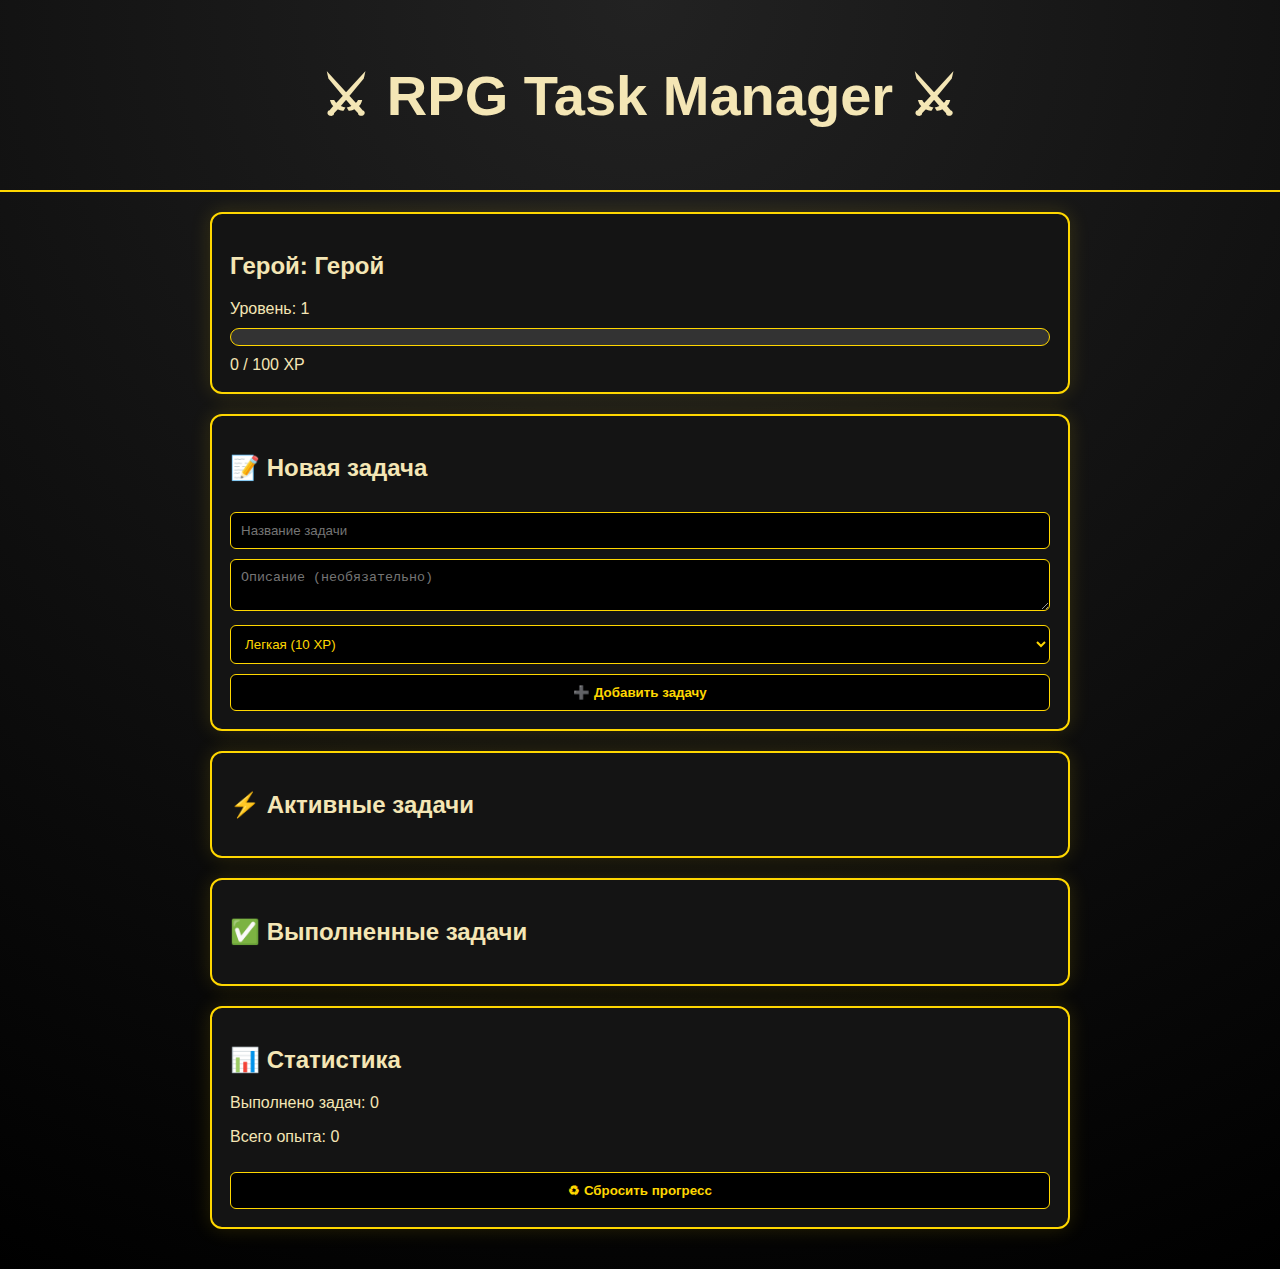
<file: index.html>
<!DOCTYPE html>
<html lang="ru">
<head>
    <meta charset="UTF-8">
    <title>⚔ RPG Task Manager ⚔</title>
    <link rel="stylesheet" href="css/style.css">
</head>
<body>

<header>
    <h1>⚔ RPG Task Manager ⚔</h1>
</header>

<main>
    <!-- Персонаж -->
    <section class="card" id="character-card">
        <h2>Герой: <span id="char-name"></span></h2>
        <div class="level">Уровень: <span id="char-level">1</span></div>

        <div class="xp-bar">
            <div class="xp-fill" id="xp-fill"></div>
        </div>
        <div class="xp-text">
            <span id="xp-current">0</span> /
            <span id="xp-needed">100</span> XP
        </div>
    </section>

    <!-- Создание задачи -->
    <section class="card">
        <h2>📝 Новая задача</h2>
        <input id="task-title" placeholder="Название задачи">
        <textarea id="task-desc" placeholder="Описание (необязательно)"></textarea>

        <select id="task-difficulty">
            <option value="easy">Легкая (10 XP)</option>
            <option value="medium">Средняя (25 XP)</option>
            <option value="hard">Сложная (50 XP)</option>
            <option value="epic">Эпическая (100 XP)</option>
        </select>

        <button id="add-task">➕ Добавить задачу</button>
    </section>

    <!-- Активные задачи -->
    <section class="card">
        <h2>⚡ Активные задачи</h2>
        <ul id="task-list"></ul>
    </section>

    <!-- Выполненные -->
    <section class="card">
        <h2>✅ Выполненные задачи</h2>
        <ul id="completed-list"></ul>
    </section>

    <!-- Статистика -->
    <section class="card">
        <h2>📊 Статистика</h2>
        <p>Выполнено задач: <span id="stats-tasks">0</span></p>
        <p>Всего опыта: <span id="stats-xp">0</span></p>
        <button id="reset">♻ Сбросить прогресс</button>
    </section>
</main>

<script src="js/storage.js"></script>
<script src="js/character.js"></script>
<script src="js/tasks.js"></script>
<script src="js/app.js"></script>

</body>
</html>
</file>
<file: css/style.css>
* {
    box-sizing: border-box;
}

body {
    margin: 0;
    font-family: 'Segoe UI', sans-serif;
    background: radial-gradient(circle at top, #222, #000);
    color: #f4e6b5;
}

header {
    text-align: center;
    padding: 25px;
    font-size: 28px;
    font-weight: bold;
    border-bottom: 2px solid gold;
}

main {
    max-width: 900px;
    margin: auto;
    padding: 20px;
}

.card {
    background: #141414;
    border: 2px solid gold;
    border-radius: 12px;
    padding: 18px;
    margin-bottom: 20px;
    box-shadow: 0 0 20px rgba(255,215,0,0.15);
}

input, textarea, select, button {
    width: 100%;
    margin-top: 10px;
    padding: 10px;
    background: #000;
    color: gold;
    border: 1px solid gold;
    border-radius: 6px;
}

button {
    cursor: pointer;
    font-weight: bold;
}

button:hover {
    background: gold;
    color: black;
}

.xp-bar {
    height: 18px;
    background: #333;
    border: 1px solid gold;
    border-radius: 10px;
    overflow: hidden;
    margin: 10px 0;
}

.xp-fill {
    height: 100%;
    width: 0%;
    background: linear-gradient(90deg, gold, orange);
    transition: width 0.5s;
}

ul {
    list-style: none;
    padding: 0;
}

li {
    padding: 8px;
    border-bottom: 1px solid #444;
    display: flex;
    justify-content: space-between;
    align-items: center;
}

.completed {
    opacity: 0.6;
    text-decoration: line-through;
}
</file>
